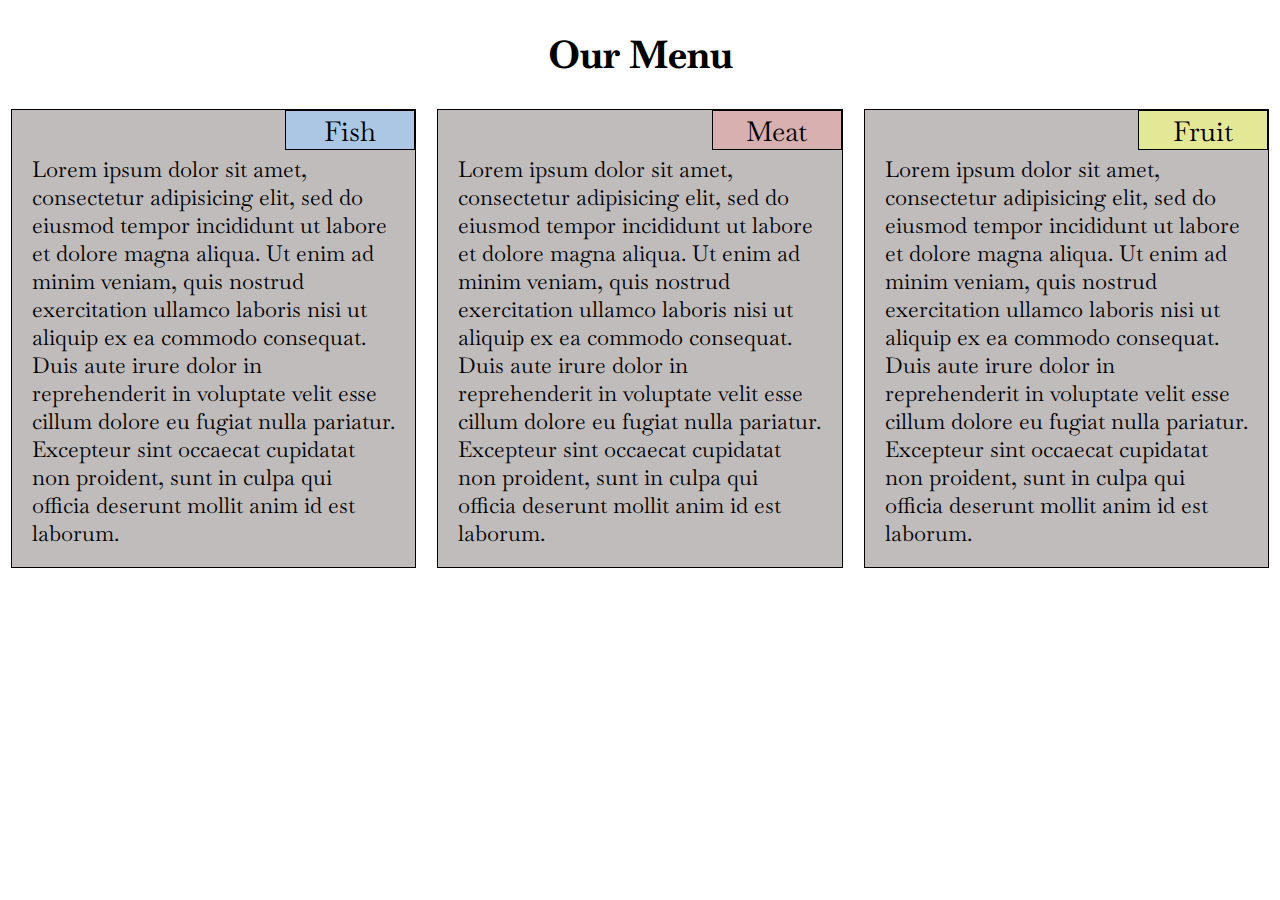
<file: mod2-solution/index.html>
<!DOCTYPE html>
<html>
<head>
	<title>Assignment Solution for Module 2</title>
	<link rel="stylesheet" href="css/style.css">
	<link href='https://fonts.googleapis.com/css?family=Baskervville' rel='stylesheet'>
	<meta charset="utf-8">
	<meta name=viewport content="width=device-width, initial-scale=1">
</head>
<body>
	<h1>Our Menu</h1>
	<div class="row">
		<div class="col-lg-4 col-md-6">
		  	<section>
				<p class="title" id="item1">Fish</p>
				<p class="content">Lorem ipsum dolor sit amet, consectetur adipisicing elit, sed do eiusmod
			tempor incididunt ut labore et dolore magna aliqua. Ut enim ad minim veniam,
			quis nostrud exercitation ullamco laboris nisi ut aliquip ex ea commodo
			consequat. Duis aute irure dolor in reprehenderit in voluptate velit esse
			cillum dolore eu fugiat nulla pariatur. Excepteur sint occaecat cupidatat non
			proident, sunt in culpa qui officia deserunt mollit anim id est laborum.</p>
			</section>
		</div>

	    <div class="col-lg-4 col-md-6">
	    	<section>
	    		<p class="title" id="item2">Meat</p>
	    		<p class="content">Lorem ipsum dolor sit amet, consectetur adipisicing elit, sed do eiusmod
			tempor incididunt ut labore et dolore magna aliqua. Ut enim ad minim veniam,
			quis nostrud exercitation ullamco laboris nisi ut aliquip ex ea commodo
			consequat. Duis aute irure dolor in reprehenderit in voluptate velit esse
			cillum dolore eu fugiat nulla pariatur. Excepteur sint occaecat cupidatat non
			proident, sunt in culpa qui officia deserunt mollit anim id est laborum.</p>
			</section>
		</div>

		<div class="col-lg-4 col-md-12">
	    	<section>
	    		<p class="title" id="item3">Fruit</p>
	    		<p class="content">Lorem ipsum dolor sit amet, consectetur adipisicing elit, sed do eiusmod
			tempor incididunt ut labore et dolore magna aliqua. Ut enim ad minim veniam,
			quis nostrud exercitation ullamco laboris nisi ut aliquip ex ea commodo
			consequat. Duis aute irure dolor in reprehenderit in voluptate velit esse
			cillum dolore eu fugiat nulla pariatur. Excepteur sint occaecat cupidatat non
			proident, sunt in culpa qui officia deserunt mollit anim id est laborum.</p>
			</section>
		</div>
	</div>

</body>
</html>
</file>
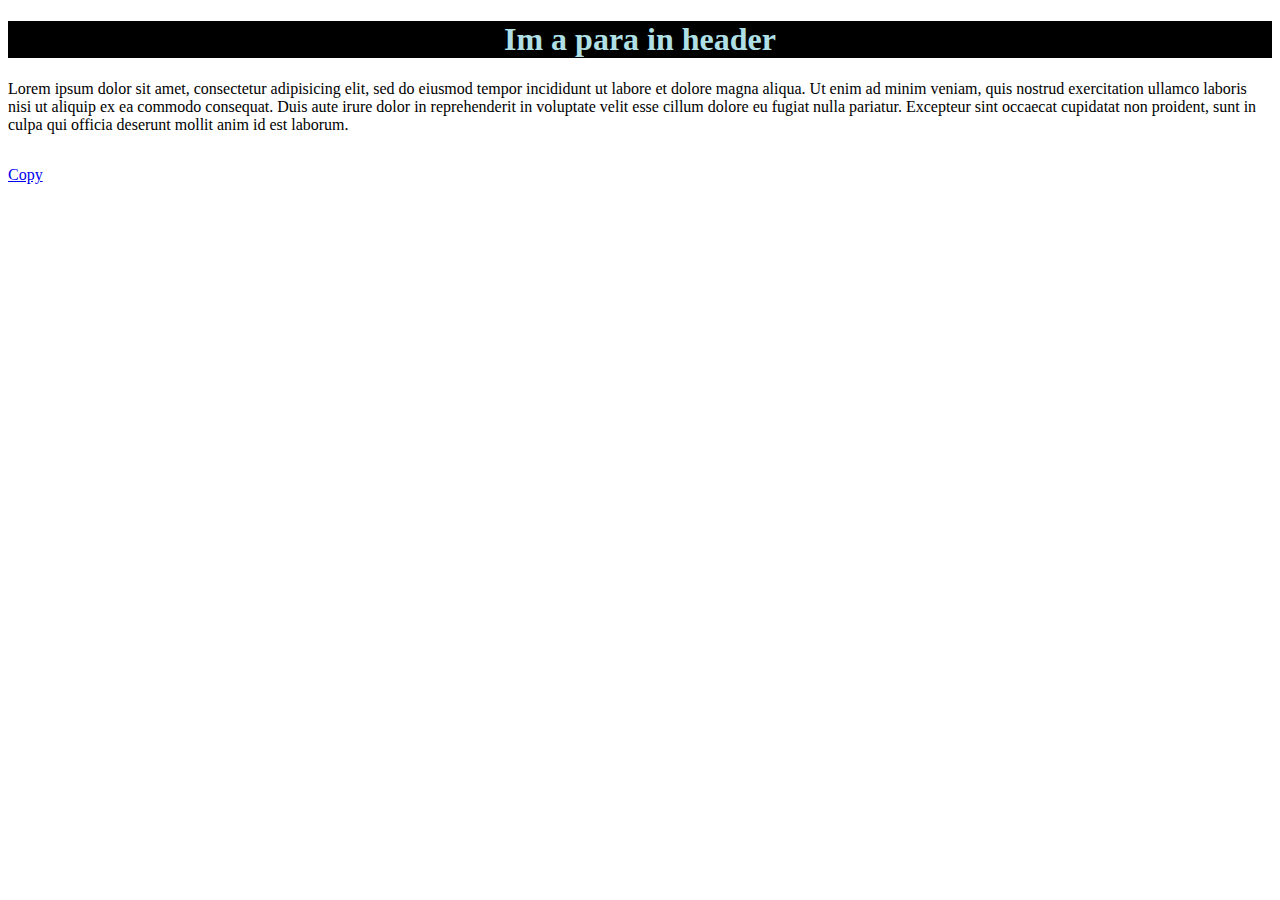
<file: site/index.html>
<!DOCTYPE html>
<html>
<head>
	<title>My Site</title>
	<meta charset="utf-8">
	<style>
		#para {
			font-size: 24;
			color: powderblue;
			background-color: black;
			text-align: center;
		}
		#footer {
			margin-top: 2em;
		}
	</style>
</head>
<body>
<header><h1 id="para">Im a para in header</h1></header>
<section><article>
Lorem ipsum dolor sit amet, consectetur adipisicing elit, sed do eiusmod
tempor incididunt ut labore et dolore magna aliqua. Ut enim ad minim veniam,
quis nostrud exercitation ullamco laboris nisi ut aliquip ex ea commodo
consequat. Duis aute irure dolor in reprehenderit in voluptate velit esse
cillum dolore eu fugiat nulla pariatur. Excepteur sint occaecat cupidatat non
proident, sunt in culpa qui officia deserunt mollit anim id est laborum.
</article></section>
<footer id="footer"><a href="http://localhost:3000/index.html" target="_blank">Copy</a></footer>
</body>
</html>
</file>
<file: mod2-solution/css/style.css>
* {
	box-sizing: border-box;
	margin: 0;
	padding: 0;
}

body {
	font-family: 'Baskervville', Helvetica, sans-serif;
    font-size: 22px;
}

h1 {
	text-align: center;
	font-size: 175%;
	margin: 30px;
}


section {
	margin-left: auto;
	margin-right: auto;
	margin-bottom: 20px;
	width: 95%;
	position: relative;
	border: 1px solid black;
}

p.content {
	padding: 45px 20px 20px 20px;
	background-color: #C1BCBC;
}

p.title {
	position: absolute;
	top: 0px;
	right: 0px;
	font-size: 125%;
	background-color: #808080;
	text-align: center;
	width: 130px;
	height: 40px;
	margin-top: 0px;
	padding-top: 3px;
	border: 1px solid black;
}

#item1 {
	background-color: #ABC7E4;
}

#item2 {
	background-color: #D9B0B0;
}

#item3 {
	background-color: #E3E896;
}

/*Simple responsive framework*/

.row {
	width: 100%;
}


/********** Large devices only **********/
@media (min-width: 992px) {
  .col-lg-1, .col-lg-2, .col-lg-3, .col-lg-4, .col-lg-5, .col-lg-6, .col-lg-7, .col-lg-8, .col-lg-9, .col-lg-10, .col-lg-11, .col-lg-12 {
    float: left;
   /* border: 1px solid green;*/
  }
  .col-lg-1 {
    width: 8.33%;
  }
  .col-lg-2 {
    width: 16.66%;
  }
  .col-lg-3 {
    width: 25%;
  }
  .col-lg-4 {
    width: 33.33%;
  }
  .col-lg-5 {
    width: 41.66%;
  }
  .col-lg-6 {
    width: 50%;
  }
  .col-lg-7 {
    width: 58.33%;
  }
  .col-lg-8 {
    width: 66.66%;
  }
  .col-lg-9 {
    width: 74.99%;
  }
  .col-lg-10 {
    width: 83.33%;
  }
  .col-lg-11 {
    width: 91.66%;
  }
  .col-lg-12 {
    width: 100%;
  }
}

/********** Medium devices only **********/
@media (min-width: 768px) and (max-width: 991px) {
  .col-md-1, .col-md-2, .col-md-3, .col-md-4, .col-md-5, .col-md-6, .col-md-7, .col-md-8, .col-md-9, .col-md-10, .col-md-11, .col-md-12 {
    float: left;
 /*   border: 1px solid green;*/
  }
  .col-md-1 {
    width: 8.33%;
  }
  .col-md-2 {
    width: 16.66%;
  }
  .col-md-3 {
    width: 25%;
  }
  .col-md-4 {
    width: 33.33%;
  }
  .col-md-5 {
    width: 41.66%;
  }
  .col-md-6 {
    width: 50%;
  }
  .col-md-7 {
    width: 58.33%;
  }
  .col-md-8 {
    width: 66.66%;
  }
  .col-md-9 {
    width: 74.99%;
  }
  .col-md-10 {
    width: 83.33%;
  }
  .col-md-11 {
    width: 91.66%;
  }
  .col-md-12 {
    width: 100%;
  }
}
</file>
